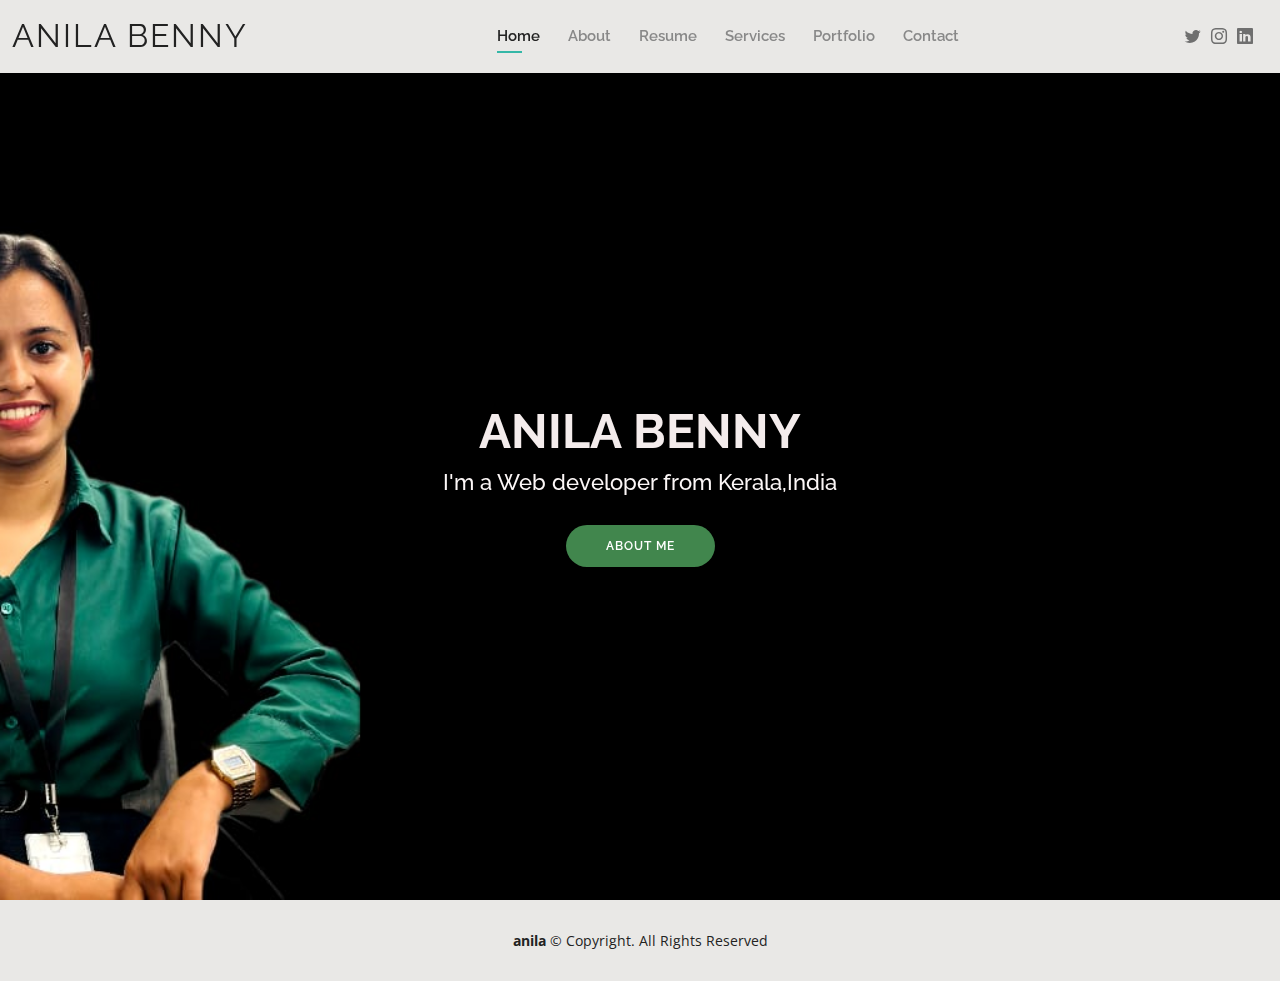
<file: index.html>
<!DOCTYPE html>
<html lang="en">

<head>
  <meta charset="utf-8">
  <meta content="width=device-width, initial-scale=1.0" name="viewport">

  <title>Anila Benny</title>
  <meta content="" name="description">
  <meta content="" name="keywords">

  <!-- Favicons -->
  <link href="assets/img/anila.jpg" rel="icon">
  <!-- Google Fonts -->
  <link href="https://fonts.googleapis.com/css?family=Open+Sans:300,300i,400,400i,600,600i,700,700i|Raleway:300,300i,400,400i,500,500i,600,600i,700,700i|Poppins:300,300i,400,400i,500,500i,600,600i,700,700i" rel="stylesheet">
<!--cdnjs-->
<link rel="stylesheet" href="https://cdnjs.cloudflare.com/ajax/libs/font-awesome/5.15.4/css/all.min.css" integrity="sha512-1ycn6IcaQQ40/MKBW2W4Rhis/DbILU74C1vSrLJxCq57o941Ym01SwNsOMqvEBFlcgUa6xLiPY/NS5R+E6ztJQ==" crossorigin="anonymous" referrerpolicy="no-referrer" />
  <!-- Vendor CSS Files -->
  <link href="assets/vendor/aos/aos.css" rel="stylesheet">
  <link href="assets/vendor/bootstrap/css/bootstrap.min.css" rel="stylesheet">
  <link href="assets/vendor/bootstrap-icons/bootstrap-icons.css" rel="stylesheet">
  <link href="assets/vendor/boxicons/css/boxicons.min.css" rel="stylesheet">
  <link href="assets/vendor/glightbox/css/glightbox.min.css" rel="stylesheet">
  <link href="assets/vendor/swiper/swiper-bundle.min.css" rel="stylesheet">

  <!--  Main CSS -->
  <link href="assets/css/style.css" rel="stylesheet">


</head>

<body>

  <!----- Header ------>
  <header id="header" class="fixed-top">
    <div class="container-fluid d-flex justify-content-between align-items-center">

      <h1 class="logo me-auto me-lg-0"><a href="index.html">Anila Benny</a></h1>
    

      <nav id="navbar" class="navbar order-last order-lg-0">
        <ul>
          <li><a class="active" href="index.html">Home</a></li>
          <li><a href="about.html">About</a></li>
          <li><a href="resume.html">Resume</a></li>
          <li><a href="services.html">Services</a></li>
          <li><a href="portfolio.html">Portfolio</a></li>
          <li><a href="contact.html">Contact</a></li>
        </ul>
        <i class="bi bi-list mobile-nav-toggle"></i>
      </nav><!-- .navbar -->

      <div class="header-social-links">
        <a href="https://trailblazer.me/id/abenny12" class="twitter"><i class="bi bi-twitter"></i></a>
        <a href="https://instagram.com/a._ni_la?igshid=OGQ5ZDc2ODk2ZA==" class="instagram"><i class="bi bi-instagram"></i></a>
        <a href="https://www.linkedin.com/in/anila-benny" class="linkedin"><i class="bi bi-linkedin"></i></a>
      </div>

    </div>

  </header>

  <!-- ======= Hero Section ======= -->
  <section id="hero" class="d-flex align-items-center">
    <div class="container d-flex flex-column align-items-center" data-aos="zoom-in" data-aos-delay="100">
      <h1>ANILA BENNY</h1>
      <h2>I'm a Web developer from Kerala,India</h2>
      <a href="about.html" class="btn-about">About Me</a>
    </div>
  </section><!-- End Hero -->

  <!-- ======= Footer ======= -->
  <footer id="footer">
    <div class="container">
      <div class="copyright">
        <strong><span>anila</span></strong> &copy; Copyright. All Rights Reserved
      </div>
    </div>
  </footer>
  <div id="preloader"></div>
  <a href="#" class="back-to-top d-flex align-items-center justify-content-center"><i class="bi bi-arrow-up-short"></i></a>

  <!-- JS Files -->
  <script src="assets/vendor/purecounter/purecounter_vanilla.js"></script>
  <script src="assets/vendor/aos/aos.js"></script>
  <script src="assets/vendor/bootstrap/js/bootstrap.bundle.min.js"></script>
  <script src="assets/vendor/glightbox/js/glightbox.min.js"></script>
  <script src="assets/vendor/isotope-layout/isotope.pkgd.min.js"></script>
  <script src="assets/vendor/swiper/swiper-bundle.min.js"></script>
  <script src="assets/vendor/waypoints/noframework.waypoints.js"></script>
  <script src="assets/vendor/php-email-form/validate.js"></script>

  <!--Main JS  -->
  <script src="assets/js/main.js"></script>

</body>

</html>
</file>
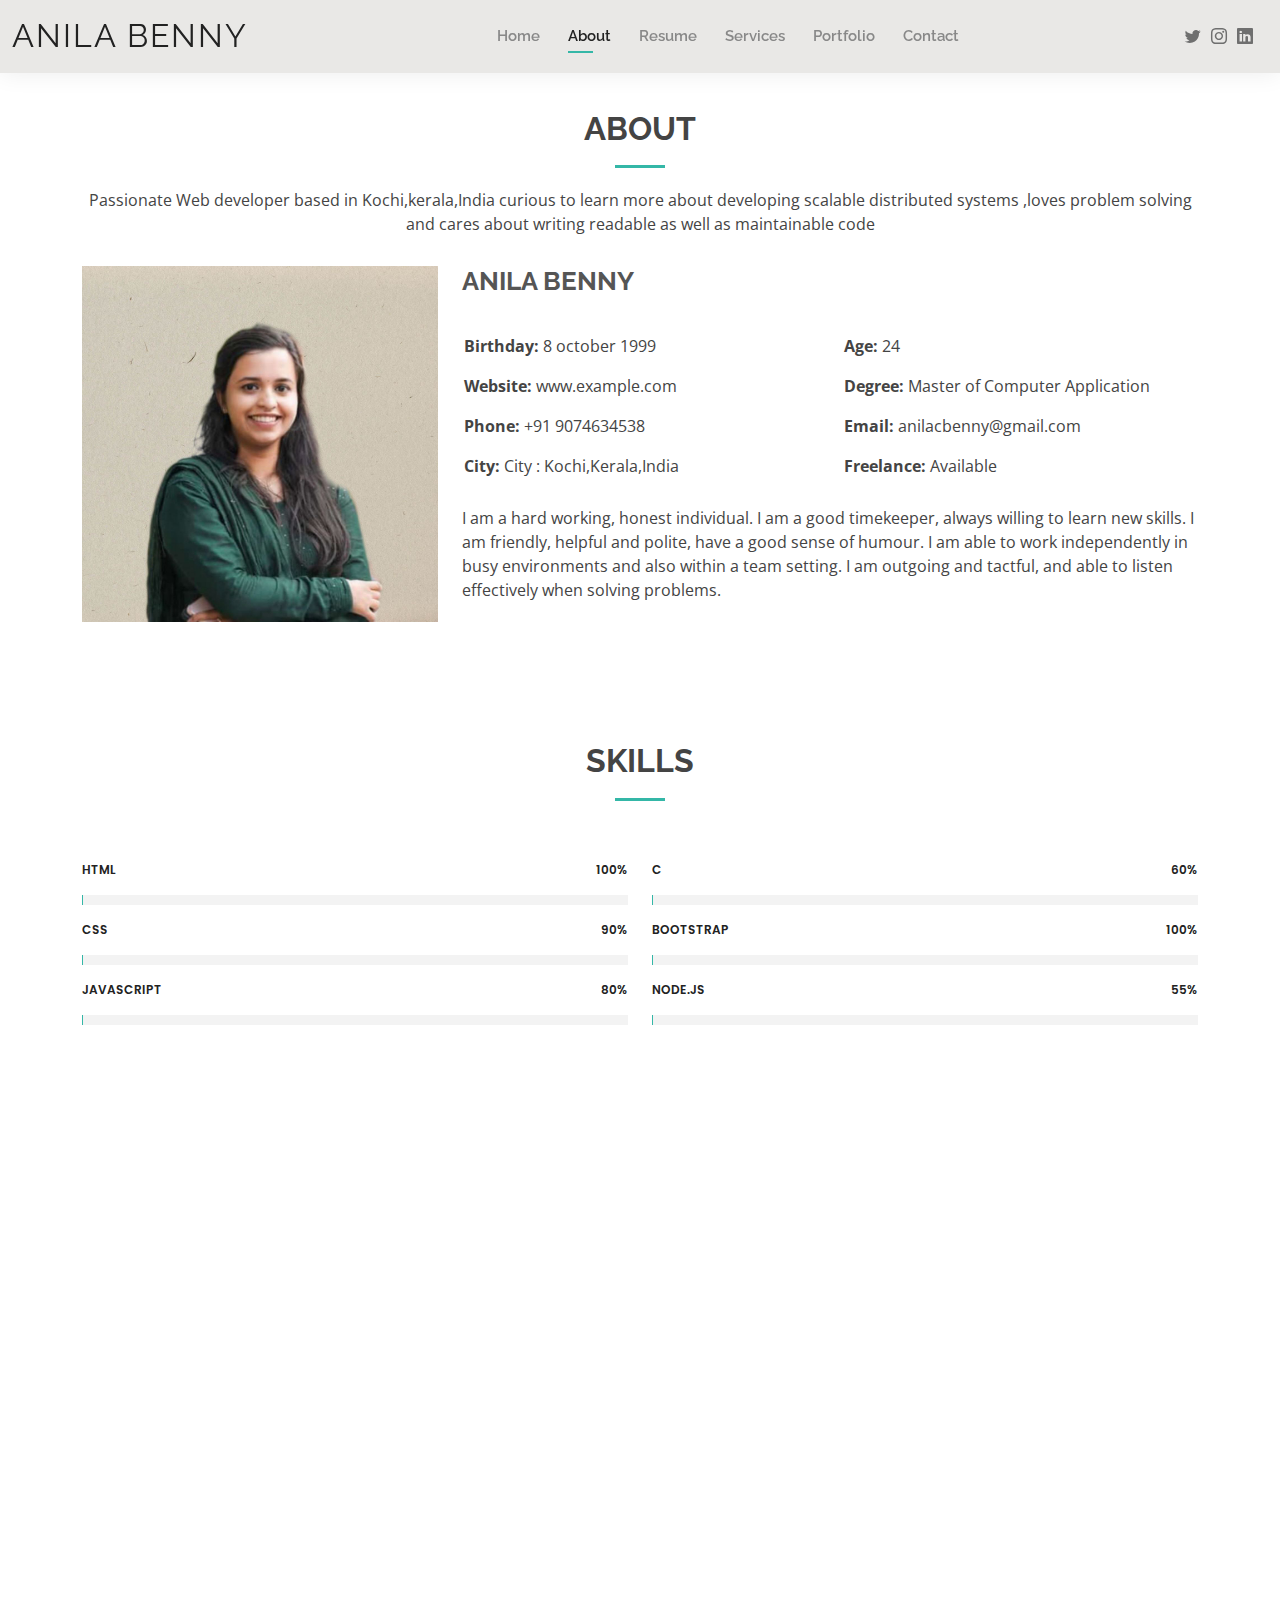
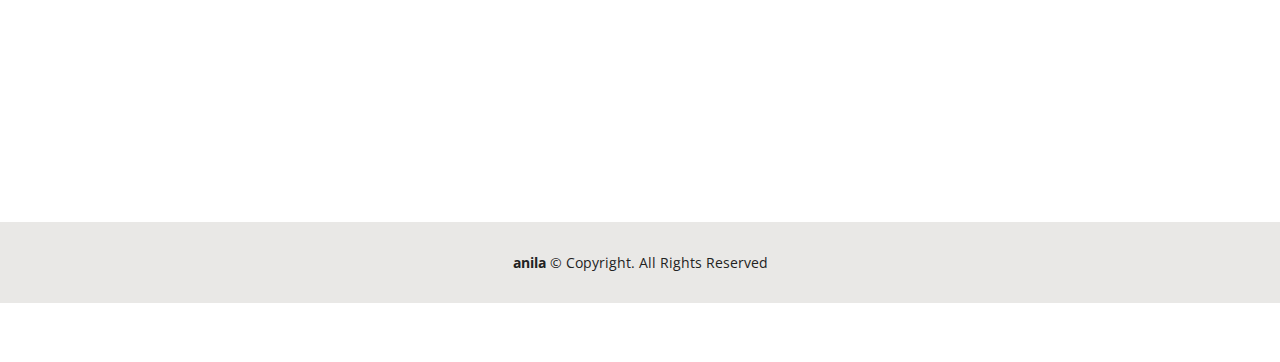
<file: about.html>
<!DOCTYPE html>
<html lang="en">

<head>
  <meta charset="utf-8">
  <meta content="width=device-width, initial-scale=1.0" name="viewport">

  <title>About</title>
  <meta content="" name="description">
  <meta content="" name="keywords">

  <!-- Favicons -->
  <link href="assets/img/anila.jpg" rel="icon">

  <!-- Google Fonts -->
  <link href="https://fonts.googleapis.com/css?family=Open+Sans:300,300i,400,400i,600,600i,700,700i|Raleway:300,300i,400,400i,500,500i,600,600i,700,700i|Poppins:300,300i,400,400i,500,500i,600,600i,700,700i" rel="stylesheet">

  <!-- Vendor CSS Files -->
  <link href="assets/vendor/aos/aos.css" rel="stylesheet">
  <link href="assets/vendor/bootstrap/css/bootstrap.min.css" rel="stylesheet">
  <link href="assets/vendor/bootstrap-icons/bootstrap-icons.css" rel="stylesheet">
  <link href="assets/vendor/boxicons/css/boxicons.min.css" rel="stylesheet">
  <link href="assets/vendor/glightbox/css/glightbox.min.css" rel="stylesheet">
  <link href="assets/vendor/swiper/swiper-bundle.min.css" rel="stylesheet">

  <!--  CSS  -->
  <link href="assets/css/style.css" rel="stylesheet">
</head>

<body>

  <!---Header --->
  <header id="header" class="fixed-top">
    <div class="container-fluid d-flex justify-content-between align-items-center">

      <h1 class="logo me-auto me-lg-0"><a href="index.html">ANILA BENNY</a></h1>
      

      <nav id="navbar" class="navbar order-last order-lg-0">
        <ul>
          <li><a href="index.html">Home</a></li>
          <li><a class="active" href="about.html">About</a></li>
          <li><a href="resume.html">Resume</a></li>
          <li><a href="services.html">Services</a></li>
          <li><a href="portfolio.html">Portfolio</a></li>
          <li><a href="contact.html">Contact</a></li>
        </ul>
        <i class="bi bi-list mobile-nav-toggle"></i>
      </nav><!-- .navbar -->

      <div class="header-social-links">
        <a href="https://trailblazer.me/id/abenny12" class="twitter"><i class="bi bi-twitter"></i></a>
        <a href="https://instagram.com/a._ni_la?igshid=OGQ5ZDc2ODk2ZA==" class="instagram"><i class="bi bi-instagram"></i></a>
        <a href="https://www.linkedin.com/in/anila-benny" class="linkedin"><i class="bi bi-linkedin"></i></a>
      </div>

    </div>

  </header><!-- End Header -->

  <main id="main">

    <!-- ======= About Section ======= -->
    <section id="about" class="about">
      <div class="container" data-aos="fade-up">

        <div class="section-title">
          <h2>About</h2>
          <p>Passionate Web developer based in Kochi,kerala,India curious to learn more about developing scalable distributed systems ,loves problem solving and cares about writing readable as well as maintainable code</p>
        </div>

        <div class="row">
          <div class="col-lg-4">
            <img src="assets/img/anila.jpg" class="img-fluid" alt="">
          </div>
          <div class="col-lg-8 pt-4 pt-lg-0 content">
            <h3>ANILA BENNY</h3>
            <br>
            <div class="row">
              <div class="col-lg-6">
                <ul>
                  <li><i class="bi bi-rounded-right"></i> <strong>Birthday:</strong> 8 october 1999</li>
                  <li><i class="bi bi-rounded-right"></i> <strong>Website:</strong> www.example.com</li>
                  <li><i class="bi bi-rounded-right"></i> <strong>Phone:</strong> +91 9074634538</li>
                  <li><i class="bi bi-rounded-right"></i> <strong>City:</strong> City : Kochi,Kerala,India</li>
                </ul>
              </div>
              <div class="col-lg-6">
                <ul>
                  <li><i class="bi bi-rounded-right"></i> <strong>Age:</strong> 24</li>
                  <li><i class="bi bi-rounded-right"></i> <strong>Degree:</strong> Master of Computer Application</li>
                  <li><i class="bi bi-rounded-right"></i> <strong>Email:</strong> anilacbenny@gmail.com</li>
                  <li><i class="bi bi-rounded-right"></i> <strong>Freelance:</strong> Available</li>
                </ul>
              </div>
            </div>
            <p>
              I am a hard working, honest individual. I am a good timekeeper, always willing to learn new skills. I am friendly, helpful and polite, have a good sense of humour. I am able to work independently in busy environments and also within a team setting. I am outgoing and tactful, and able to listen effectively when solving problems.
            </p>
          </div>
        </div>

      </div>
    </section>

    <!-- ======= Skills Section ======= -->
    <section id="skills" class="skills">
      <div class="container" data-aos="fade-up">

        <div class="section-title">
          <h2>Skills</h2>
         
        </div>

        <div class="row skills-content">

          <div class="col-lg-6">

            <div class="progress">
              <span class="skill">HTML <i class="val">100%</i></span>
              <div class="progress-bar-wrap">
                <div class="progress-bar" role="progressbar" aria-valuenow="100" aria-valuemin="0" aria-valuemax="100"></div>
              </div>
            </div>

            <div class="progress">
              <span class="skill">CSS <i class="val">90%</i></span>
              <div class="progress-bar-wrap">
                <div class="progress-bar" role="progressbar" aria-valuenow="90" aria-valuemin="0" aria-valuemax="100"></div>
              </div>
            </div>

            <div class="progress">
              <span class="skill">JavaScript <i class="val">80%</i></span>
              <div class="progress-bar-wrap">
                <div class="progress-bar" role="progressbar" aria-valuenow="80" ari
              a-valuemin="0" aria-valuemax="100"></div>
              </div>
            </div>

          </div>

          <div class="col-lg-6">

            <div class="progress">
              <span class="skill">C <i class="val">60%</i></span>
              <div class="progress-bar-wrap">
                <div class="progress-bar" role="progressbar" aria-valuenow="60" aria-valuemin="0" aria-valuemax="100"></div>
              </div>
            </div>

            <div class="progress">
              <span class="skill">bootstrap <i class="val">100%</i></span>
              <div class="progress-bar-wrap">
                <div class="progress-bar" role="progressbar" aria-valuenow="100" aria-valuemin="0" aria-valuemax="100"></div>
              </div>
            </div>

            <div class="progress">
              <span class="skill">Node.js <i class="val">55%</i></span>
              <div class="progress-bar-wrap">
                <div class="progress-bar" role="progressbar" aria-valuenow="55" aria-valuemin="0" aria-valuemax="100"></div>
              </div>
            </div>

          </div>

        </div>

      </div>
    </section>

    <!-- ======= Facts Section ======= -->
    <section id="facts" class="facts">
      <div class="container" data-aos="fade-up">

        <div class="section-title">
          <h2>Facts</h2>
          <p>Passionate Web developer based in Kochi,kerala,India curious to learn more about developing scalable distributed systems ,loves problem solving and cares about writing readable as well as maintainable code</p>
        </div>

        <div class="row counters">

          

          <div class="col-lg  text-center">
            <span data-purecounter-start="0" data-purecounter-end="5" data-purecounter-duration="1" class="purecounter"></span>
            <p>Projects</p>
          </div>

      
          </div>

        </div>

      </div>
    </section>

    <!-- ======= Testimonials Section ======= -->
    <section id="testimonials" class="testimonials">
      <div class="container" data-aos="fade-up">

        <div class="section-title">
          <h2>Quotes</h2>
          <p>That inspire me</p>
        </div>

        <div class="testimonials-slider swiper" data-aos="fade-up" data-aos-delay="100">
          <div class="swiper-wrapper">

            <div class="swiper-slide">
              <div class="testimonial-item">
                
                <p>
                  <i class="bx bxs-quote-alt-left quote-icon-left"></i>
                  She Believed She Could, So She Did
                  <i class="bx bxs-quote-alt-right quote-icon-right"></i>
                </p>
              </div>
            </div>

            <div class="swiper-slide">
              <div class="testimonial-item">
                <p>
                  <i class="bx bxs-quote-alt-left quote-icon-left"></i>
                  Do the best you can until you know better. Then when you know better, do better. — Maya Angelou
                  <i class="bx bxs-quote-alt-right quote-icon-right"></i>
                </p>
              </div>
            </div>

            <div class="swiper-slide">
              <div class="testimonial-item">
                
                <p>
                  <i class="bx bxs-quote-alt-left quote-icon-left"></i>
                  I am who I am today because of the choices I made yesterday. — Eleanor Roosevelt, First Lady of the U.S
                  <i class="bx bxs-quote-alt-right quote-icon-right"></i>
                </p>
              </div>
            </div>
          </div>
          <div class="swiper-pagination"></div>
        </div>

      </div>
    </section>

  </main><!-- End #main -->

  <!-- ======= Footer ======= -->
  <footer id="footer">
    <div class="container">
      <div class="copyright">
        <strong><span>anila</span></strong> &copy; Copyright. All Rights Reserved
      </div>
    </div>
  </footer>

  <div id="preloader"></div>
  <a href="#" class="back-to-top d-flex align-items-center justify-content-center"><i class="bi bi-arrow-up-short"></i></a>

  <!--  JS Files -->
  <script src="assets/vendor/purecounter/purecounter_vanilla.js"></script>
  <script src="assets/vendor/aos/aos.js"></script>
  <script src="assets/vendor/bootstrap/js/bootstrap.bundle.min.js"></script>
  <script src="assets/vendor/glightbox/js/glightbox.min.js"></script>
  <script src="assets/vendor/isotope-layout/isotope.pkgd.min.js"></script>
  <script src="assets/vendor/swiper/swiper-bundle.min.js"></script>
  <script src="assets/vendor/waypoints/noframework.waypoints.js"></script>
  <script src="assets/vendor/php-email-form/validate.js"></script>

  <!-- JS -->
  <script src="assets/js/main.js"></script>

</body>

</html>
</file>
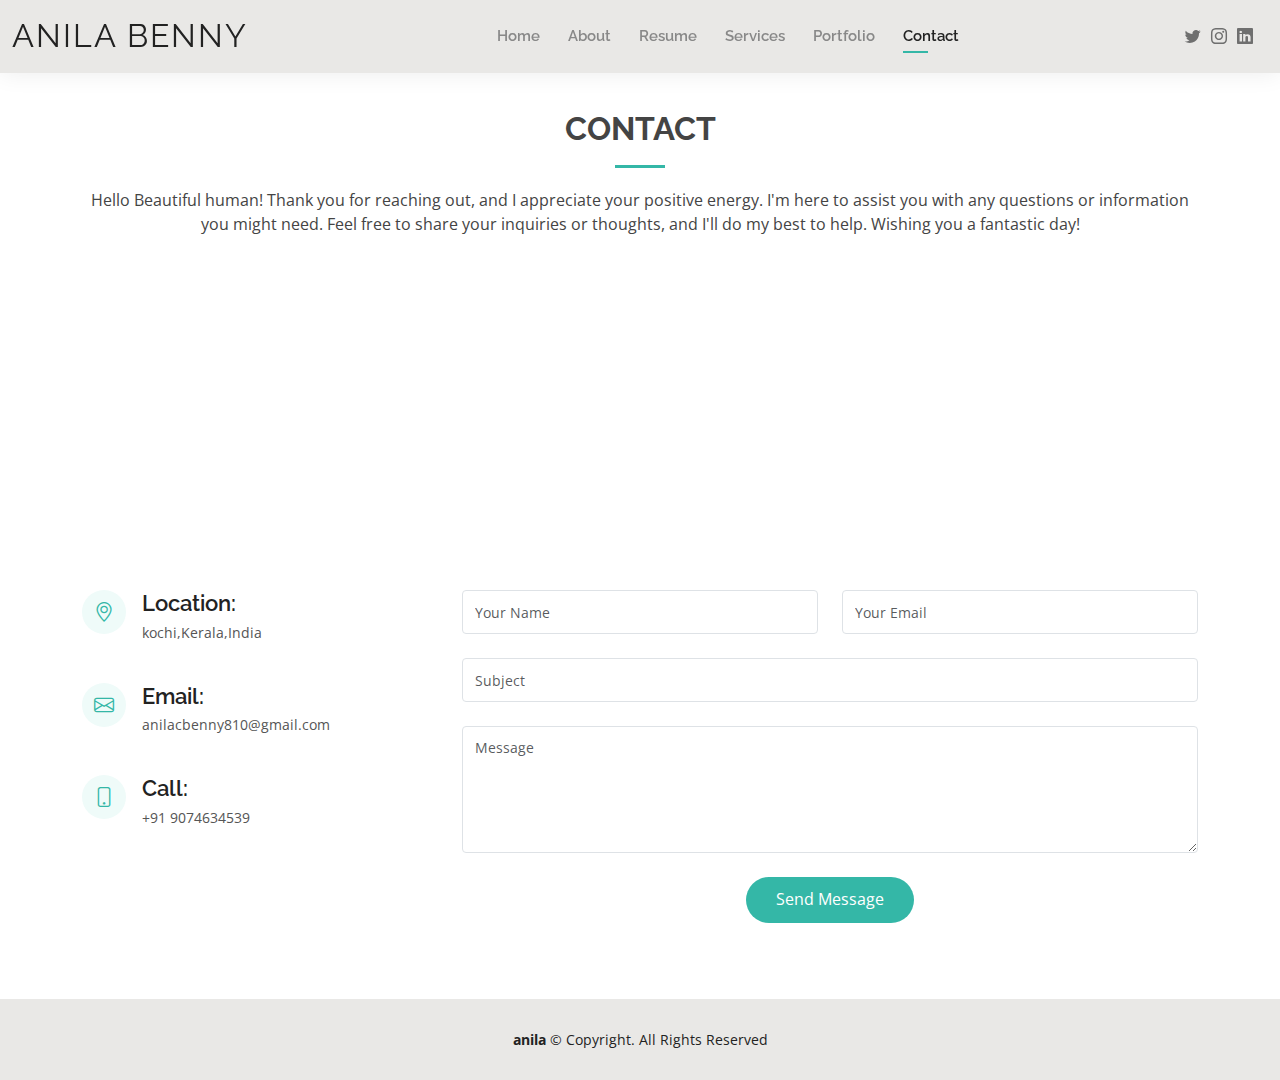
<file: contact.html>
<!DOCTYPE html>
<html lang="en">

<head>
  <meta charset="utf-8">
  <meta content="width=device-width, initial-scale=1.0" name="viewport">

  <title>ANILA BENNY</title>
  <meta content="" name="description">
  <meta content="" name="keywords">

  <!-- Favicons -->
  <link href="assets/img/anila.jpg" rel="icon">

  <!-- Google Fonts -->
  <link href="https://fonts.googleapis.com/css?family=Open+Sans:300,300i,400,400i,600,600i,700,700i|Raleway:300,300i,400,400i,500,500i,600,600i,700,700i|Poppins:300,300i,400,400i,500,500i,600,600i,700,700i" rel="stylesheet">

  <!-- Vendor CSS Files -->
  <link href="assets/vendor/aos/aos.css" rel="stylesheet">
  <link href="assets/vendor/bootstrap/css/bootstrap.min.css" rel="stylesheet">
  <link href="assets/vendor/bootstrap-icons/bootstrap-icons.css" rel="stylesheet">
  <link href="assets/vendor/boxicons/css/boxicons.min.css" rel="stylesheet">
  <link href="assets/vendor/glightbox/css/glightbox.min.css" rel="stylesheet">
  <link href="assets/vendor/swiper/swiper-bundle.min.css" rel="stylesheet">

  <!-- Template Main CSS File -->
  <link href="assets/css/style.css" rel="stylesheet">

 
</head>

<body>

  <!-- ======= Header ======= -->
  <header id="header" class="fixed-top">
    <div class="container-fluid d-flex justify-content-between align-items-center">

      <h1 class="logo me-auto me-lg-0"><a href="index.html">ANILA BENNY</a></h1>
   

      <nav id="navbar" class="navbar order-last order-lg-0">
        <ul>
          <li><a href="index.html">Home</a></li>
          <li><a href="about.html">About</a></li>
          <li><a href="resume.html">Resume</a></li>
          <li><a href="services.html">Services</a></li>
          <li><a href="portfolio.html">Portfolio</a></li>
          <li><a class="active" href="contact.html">Contact</a></li>
        </ul>
        <i class="bi bi-list mobile-nav-toggle"></i>
      </nav><!-- .navbar -->

      <div class="header-social-links">
        <a href="https://trailblazer.me/id/abenny12" class="twitter"><i class="bi bi-twitter"></i></a>
        <a href="https://instagram.com/a._ni_la?igshid=OGQ5ZDc2ODk2ZA==" class="instagram"><i class="bi bi-instagram"></i></a>
        <a href="https://www.linkedin.com/in/anila-benny" class="linkedin"><i class="bi bi-linkedin"></i></a>
      </div>

    </div>

  </header><!-- End Header -->

  <main id="main">

    <!-- ======= Contact Section ======= -->
    <section id="contact" class="contact">
      <div class="container" data-aos="fade-up">

        <div class="section-title">
          <h2>Contact</h2>
          <p>Hello Beautiful human! Thank you for reaching out, and I appreciate your positive energy. I'm here to assist you with any questions or information you might need. Feel free to share your inquiries or thoughts, and I'll do my best to help. Wishing you a fantastic day!
          </p>
        </div>

        <div>
          <iframe style="border:0; width: 100%; height: 270px;" src="https://www.google.com/maps/embed?pb=!1m18!1m12!1m3!1d3931.71555811742!2d76.35732907475624!3d9.790117776611536!2m3!1f0!2f0!3f0!3m2!1i1024!2i768!4f13.1!3m3!1m2!1s0x3b087a05c901cbd3%3A0xdbeae2d65a020159!2sAnilaleena%20Traders!5e0!3m2!1sen!2sin!4v1700750267234!5m2!1sen!2sin" frameborder="0" allowfullscreen></iframe>
   
        </div>

        <div class="row mt-5">

          <div class="col-lg-4">
            <div class="info">
              <div class="address">
                <i class="bi bi-geo-alt"></i>
                <h4>Location:</h4>
                <p>kochi,Kerala,India</p>
              </div>

              <div class="email">
                <i class="bi bi-envelope"></i>
                <h4>Email:</h4>
                <p>anilacbenny810@gmail.com</p>
              </div>

              <div class="phone">
                <i class="bi bi-phone"></i>
                <h4>Call:</h4>
                <p>+91 9074634539</p>
              </div>

            </div>

          </div>

          <div class="col-lg-8 mt-5 mt-lg-0">

            <form  name="submit-to-google-sheet" method="post" role="form" class="php-email-form">
              <div class="row">
                <div class="col-md-6 form-group">
                  <input type="text" name="name" class="form-control" id="name" placeholder="Your Name" required>
                </div>
                <div class="col-md-6 form-group mt-3 mt-md-0">
                  <input type="email" class="form-control" name="email" id="email" placeholder="Your Email" required>
                </div>
              </div>
              <div class="form-group mt-3">
                <input type="text" class="form-control" name="subject" id="subject" placeholder="Subject" required>
              </div>
              <div class="form-group mt-3">
                <textarea class="form-control" name="message" rows="5" placeholder="Message" required></textarea>
              </div>
              <div class="my-3">
               
              <div class="text-center"><button type="submit">Send Message</button></div>
              <span id="sent"></span>
          </div>
            </form>
            
          </div>

        </div>

      </div>
    </section><!-- End Contact Section -->

  </main><!-- End #main -->

  <!-- ======= Footer ======= -->
  <footer id="footer">
    <div class="container">
      <div class="copyright">
        <strong><span>anila</span></strong> &copy; Copyright. All Rights Reserved
      </div>
    </div>
  </footer>
  


  <div id="preloader"></div>
  <a href="#" class="back-to-top d-flex align-items-center justify-content-center"><i class="bi bi-arrow-up-short"></i></a>

  <!-- Vendor JS Files -->
  <script src="assets/vendor/purecounter/purecounter_vanilla.js"></script>
  <script src="assets/vendor/aos/aos.js"></script>
  <script src="assets/vendor/bootstrap/js/bootstrap.bundle.min.js"></script>
  <script src="assets/vendor/glightbox/js/glightbox.min.js"></script>
  <script src="assets/vendor/isotope-layout/isotope.pkgd.min.js"></script>
  <script src="assets/vendor/swiper/swiper-bundle.min.js"></script>
  <script src="assets/vendor/waypoints/noframework.waypoints.js"></script>
  <script src="assets/vendor/php-email-form/validate.js"></script>

  <!-- Template Main JS File -->
  <script src="assets/js/main.js"></script>
  <script>

  const scriptURL = 'https://script.google.com/macros/s/AKfycbxj37jysPp8T41M3dJCbQnAi-VXR9R5vRgdXYzIS3UlegWFOimAfxjlV0t6QABEZhyBJA/exec'
  const form = document.forms['submit-to-google-sheet']
const sent = document.getElementById('sent');

form.addEventListener('submit', e => {
  e.preventDefault();

  fetch(scriptURL, { method: 'POST', body: new FormData(form) })
    .then(response => {
      sent.innerHTML = "Message Sent successfully"
      setTimeout(function () {
        sent.innerHTML = ""
      }, 5000)
      form.reset()
    })
    .catch(error => console.error('Error!', error.message))
})


  </script>

</body>

</html>
</file>
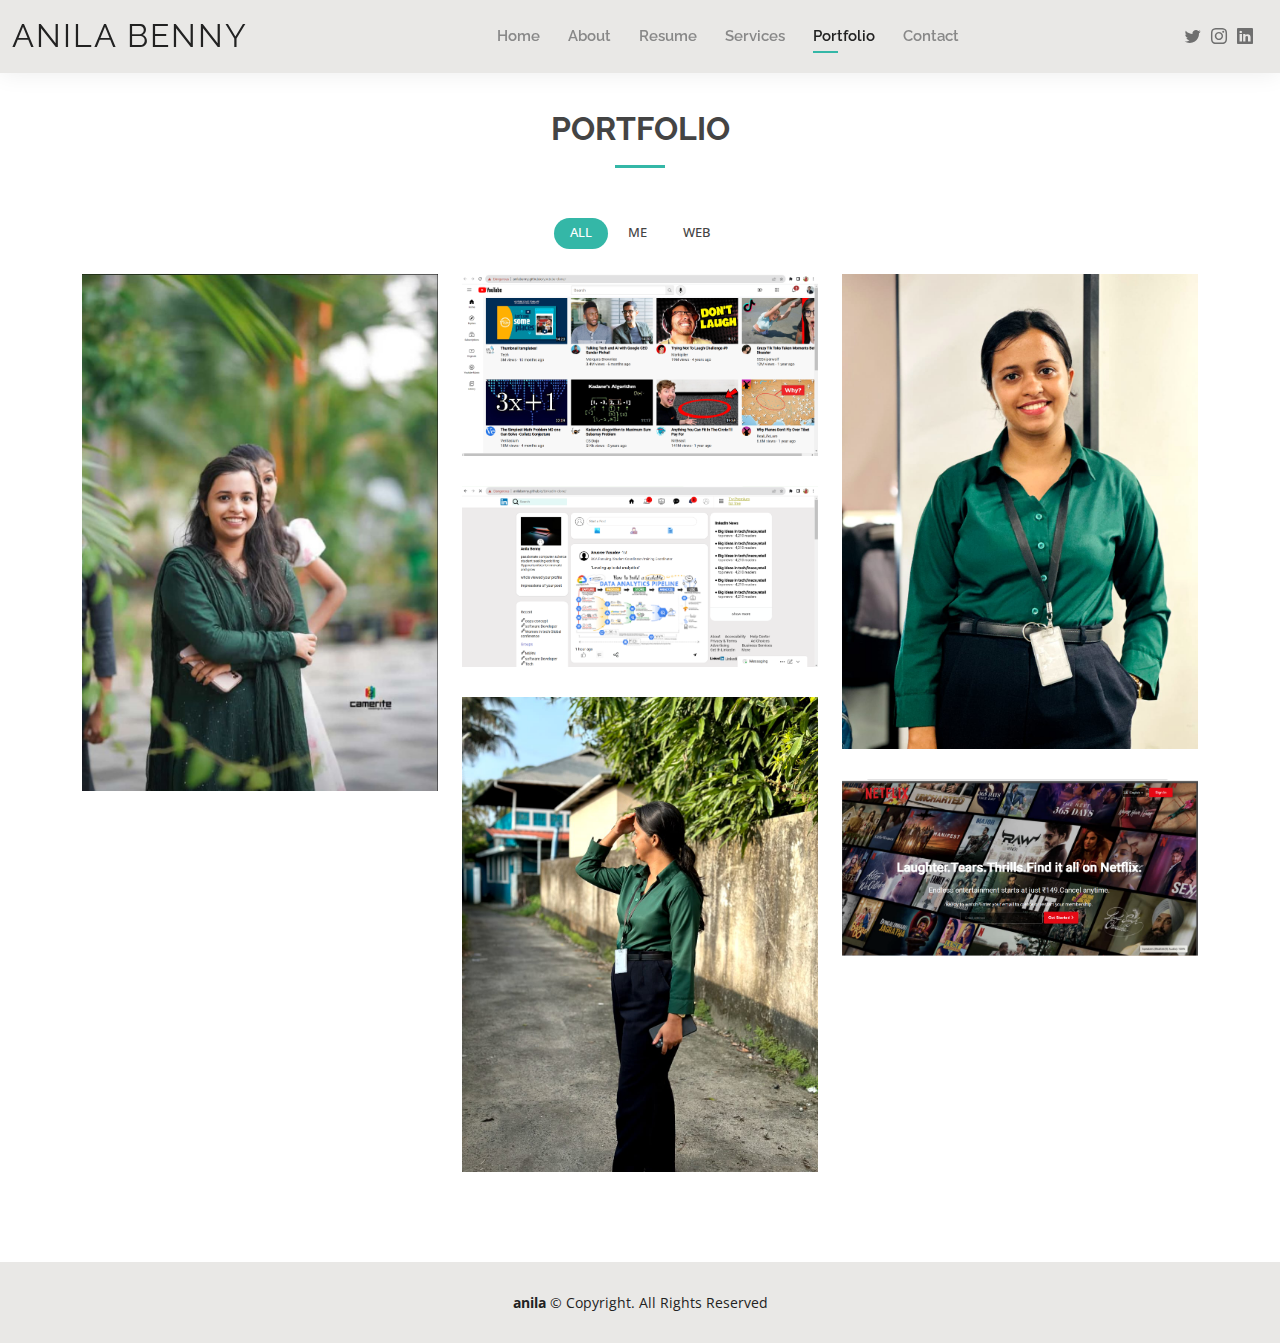
<file: portfolio.html>
<!DOCTYPE html>
<html lang="en">

<head>
  <meta charset="utf-8">
  <meta content="width=device-width, initial-scale=1.0" name="viewport">

  <title>ANILA BENNY</title>
  <meta content="" name="description">
  <meta content="" name="keywords">

  <!-- Favicons -->
  <link href="assets/img/favicon.png" rel="icon">
  <link href="assets/img/apple-touch-icon.png" rel="apple-touch-icon">

  <!-- Google Fonts -->
  <link href="https://fonts.googleapis.com/css?family=Open+Sans:300,300i,400,400i,600,600i,700,700i|Raleway:300,300i,400,400i,500,500i,600,600i,700,700i|Poppins:300,300i,400,400i,500,500i,600,600i,700,700i" rel="stylesheet">

  <!-- CSS-->
  <link href="assets/vendor/aos/aos.css" rel="stylesheet">
  <link href="assets/vendor/bootstrap/css/bootstrap.min.css" rel="stylesheet">
  <link href="assets/vendor/bootstrap-icons/bootstrap-icons.css" rel="stylesheet">
  <link href="assets/vendor/boxicons/css/boxicons.min.css" rel="stylesheet">
  <link href="assets/vendor/glightbox/css/glightbox.min.css" rel="stylesheet">
  <link href="assets/vendor/swiper/swiper-bundle.min.css" rel="stylesheet">

  <!-- CSS -->
  <link href="assets/css/style.css" rel="stylesheet">


</head>

<body>

  <!-- ======= Header ======= -->
  <header id="header" class="fixed-top">
    <div class="container-fluid d-flex justify-content-between align-items-center">

      <h1 class="logo me-auto me-lg-0"><a href="index.html">ANILA BENNY</a></h1>
  
      <nav id="navbar" class="navbar order-last order-lg-0">
        <ul>
          <li><a href="index.html">Home</a></li>
          <li><a href="about.html">About</a></li>
          <li><a href="resume.html">Resume</a></li>
          <li><a href="services.html">Services</a></li>
          <li><a class="active" href="portfolio.html">Portfolio</a></li>
          <li><a href="contact.html">Contact</a></li>
        </ul>
        <i class="bi bi-list mobile-nav-toggle"></i>
      </nav><!-- .navbar -->

      <div class="header-social-links">
        <a href="https://trailblazer.me/id/abenny12" class="twitter"><i class="bi bi-twitter"></i></a>
        <a href="https://instagram.com/a._ni_la?igshid=OGQ5ZDc2ODk2ZA==" class="instagram"><i class="bi bi-instagram"></i></a>
        <a href="https://www.linkedin.com/in/anila-benny" class="linkedin"><i class="bi bi-linkedin"></i></a>

    </div>

  </header>

  <main id="main">

    <!-- ======= Portfolio Section ======= -->
    <section id="portfolio" class="portfolio">
      <div class="container" data-aos="fade-up">

        <div class="section-title">
          <h2>Portfolio</h2>
          <p></p>
        </div>

        <div class="row" data-aos="fade-up" data-aos-delay="100">
          <div class="col-lg-12 d-flex justify-content-center">
            <ul id="portfolio-flters">
              <li data-filter="*" class="filter-active">All</li>
              <li data-filter=".filter-app">ME</li>
              <li data-filter=".filter-web">Web</li>
            </ul>
          </div>
        </div>

        <div class="row portfolio-container" data-aos="fade-up" data-aos-delay="200">

          <div class="col-lg-4 col-md-6 portfolio-item filter-app">
            <div class="portfolio-wrap">
              <img src="assets/img/me1.jpeg" class="img-fluid" alt="">
              <div class="portfolio-info">
                <h4>ME 1</h4>
                <p>ME</p>
                <div class="portfolio-links">
                  <a href="assets/img/me1.jpeg" data-gallery="portfolioGallery" class="portfolio-lightbox" title="App 1"><i class="bx bx-plus"></i></a>
                  <a href="portfolio-details.html" class="portfolio-details-lightbox" data-glightbox="type: external" title="Portfolio Details"><i class="bx bx-link"></i></a>
                </div>
              </div>
            </div>
          </div>

          <div class="col-lg-4 col-md-6 portfolio-item filter-web">
            <div class="portfolio-wrap">
              <img src="assets/img/1.png" class="img-fluid" alt="">
              <div class="portfolio-info">
                <h4>Web 1</h4>
                <p>Web</p>
                <div class="portfolio-links">
                  <a href="assets/img/1.png" data-gallery="portfolioGallery" class="portfolio-lightbox" title="Web 1"><i class="bx bx-plus"></i></a>
                  <a href=" https://anilabenny.github.io/youtube-clone" class="portfolio-details-lightbox" data-glightbox="type: external" title="Portfolio Details"><i class="bx bx-link"></i></a>
                </div>
              </div>
            </div>
          </div>

          <div class="col-lg-4 col-md-6 portfolio-item filter-app">
            <div class="portfolio-wrap">
              <img src="assets/img/me2.jpeg" class="img-fluid" alt="">
              <div class="portfolio-info">
                <h4>ME 2</h4>
                <p>ME</p>
                <div class="portfolio-links">
                  <a href="assets/img/me2.jpeg" data-gallery="portfolioGallery" class="portfolio-lightbox" title="App 2"><i class="bx bx-plus"></i></a>
                  <a href="portfolio-details.html" class="portfolio-details-lightbox" data-glightbox="type: external" title="Portfolio Details"><i class="bx bx-link"></i></a>
                </div>
              </div>
            </div>
          </div>


          <div class="col-lg-4 col-md-6 portfolio-item filter-web">
            <div class="portfolio-wrap">
              <img src="assets/img/2.png" class="img-fluid" alt="">
              <div class="portfolio-info">
                <h4>Web 2</h4>
                <p>Web</p>
                <div class="portfolio-links">
                  <a href="assets/img/2.png" data-gallery="portfolioGallery" class="portfolio-lightbox" title="Web 2"><i class="bx bx-plus"></i></a>
                  <a href="https://anilabenny.github.io/LinkedIn-clone/" class="portfolio-details-lightbox" data-glightbox="type: external" title="Portfolio Details"><i class="bx bx-link"></i></a>
                </div>
              </div>
            </div>
          </div>

          <div class="col-lg-4 col-md-6 portfolio-item filter-app">
            <div class="portfolio-wrap">
              <img src="assets/img/me3.jpeg" class="img-fluid" alt="">
              <div class="portfolio-info">
                <h4>ME 3</h4>
                <p>ME</p>
                <div class="portfolio-links">
                  <a href="assets/img/me3.jpeg" data-gallery="portfolioGallery" class="portfolio-lightbox" title="App 3"><i class="bx bx-plus"></i></a>
                  <a href="portfolio-details.html" class="portfolio-details-lightbox" data-glightbox="type: external" title="Portfolio Details"><i class="bx bx-link"></i></a>
                </div>
              </div>
            </div>
          </div>

        

          <div class="col-lg-4 col-md-6 portfolio-item filter-web">
            <div class="portfolio-wrap">
              <img src="assets/img/3.png" class="img-fluid" alt="">
              <div class="portfolio-info">
                <h4>Web 3</h4>
                <p>Web</p>
                <div class="portfolio-links">
                  <a href="assets/img/3.png" data-gallery="portfolioGallery" class="portfolio-lightbox" title="Web 3"><i class="bx bx-plus"></i></a>
                  <a href="https://anilabenny.github.io/Netflix-clone/" class="portfolio-details-lightbox" data-glightbox="type: external" title="Portfolio Details"><i class="bx bx-link"></i></a>
                </div>
              </div>
            </div>
          </div>
          
          
         
          
          
          

        </div>

      </div>
    </section>

  </main><!-- End #main -->

  <!-- ======= Footer ======= -->
  <footer id="footer">
    <div class="container">
      <div class="copyright">
        <strong><span>anila</span></strong> &copy; Copyright. All Rights Reserved
      </div>
    </div>
  </footer>

  <div id="preloader"></div>
  <a href="#" class="back-to-top d-flex align-items-center justify-content-center"><i class="bi bi-arrow-up-short"></i></a>

  <!-- Vendor JS Files -->
  <script src="assets/vendor/purecounter/purecounter_vanilla.js"></script>
  <script src="assets/vendor/aos/aos.js"></script>
  <script src="assets/vendor/bootstrap/js/bootstrap.bundle.min.js"></script>
  <script src="assets/vendor/glightbox/js/glightbox.min.js"></script>
  <script src="assets/vendor/isotope-layout/isotope.pkgd.min.js"></script>
  <script src="assets/vendor/swiper/swiper-bundle.min.js"></script>
  <script src="assets/vendor/waypoints/noframework.waypoints.js"></script>
  <script src="assets/vendor/php-email-form/validate.js"></script>

  <!-- Template Main JS File -->
  <script src="assets/js/main.js"></script>

</body>

</html>
</file>
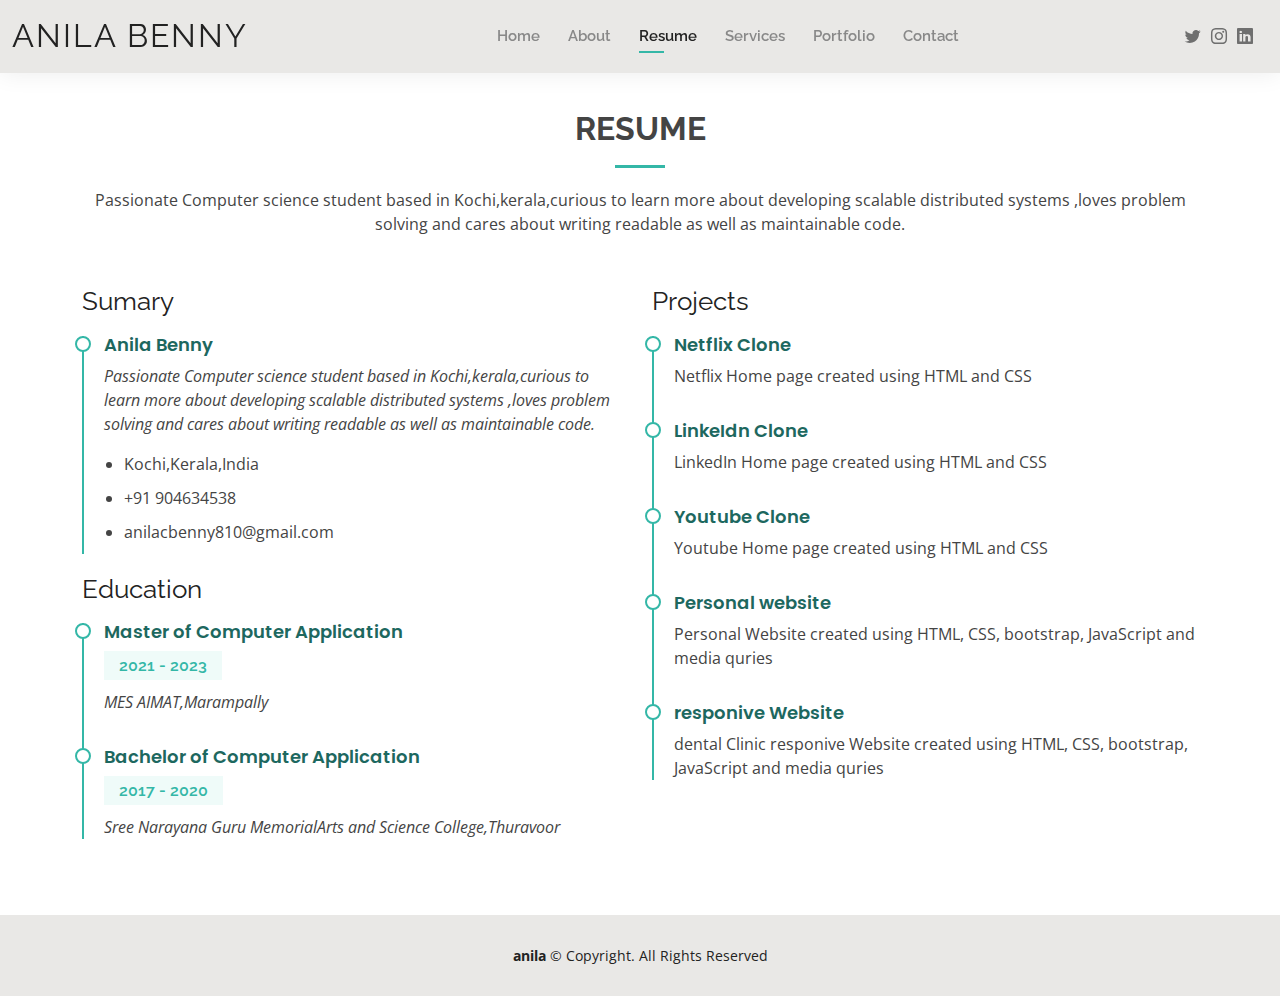
<file: resume.html>
<!DOCTYPE html>
<html lang="en">

<head>
  <meta charset="utf-8">
  <meta content="width=device-width, initial-scale=1.0" name="viewport">

  <title>Anila Benny</title>
  <meta content="" name="description">
  <meta content="" name="keywords">

  <!-- Favicons -->
  <link href="assets/img/anila.jpg" rel="icon">

  <!-- Google Fonts -->
  <link href="https://fonts.googleapis.com/css?family=Open+Sans:300,300i,400,400i,600,600i,700,700i|Raleway:300,300i,400,400i,500,500i,600,600i,700,700i|Poppins:300,300i,400,400i,500,500i,600,600i,700,700i" rel="stylesheet">

  <!-- Vendor CSS  -->
  <link href="assets/vendor/aos/aos.css" rel="stylesheet">
  <link href="assets/vendor/bootstrap/css/bootstrap.min.css" rel="stylesheet">
  <link href="assets/vendor/bootstrap-icons/bootstrap-icons.css" rel="stylesheet">
  <link href="assets/vendor/boxicons/css/boxicons.min.css" rel="stylesheet">
  <link href="assets/vendor/glightbox/css/glightbox.min.css" rel="stylesheet">
  <link href="assets/vendor/swiper/swiper-bundle.min.css" rel="stylesheet">

  <!-- CSS  -->
  <link href="assets/css/style.css" rel="stylesheet">


</head>

<body>

  <!-- ======= Header ======= -->
  <header id="header" class="fixed-top">
    <div class="container-fluid d-flex justify-content-between align-items-center">

      <h1 class="logo me-auto me-lg-0"><a href="index.html">Anila Benny</a></h1>
    

      <nav id="navbar" class="navbar order-last order-lg-0">
        <ul>
          <li><a href="index.html">Home</a></li>
          <li><a href="about.html">About</a></li>
          <li><a class="active" href="resume.html">Resume</a></li>
          <li><a href="services.html">Services</a></li>
          <li><a href="portfolio.html">Portfolio</a></li>
          <li><a href="contact.html">Contact</a></li>
        </ul>
        <i class="bi bi-list mobile-nav-toggle"></i>
      </nav><!-- .navbar -->

      <div class="header-social-links">
        <a href="https://trailblazer.me/id/abenny12" class="twitter"><i class="bi bi-twitter"></i></a>
        <a href="https://instagram.com/a._ni_la?igshid=OGQ5ZDc2ODk2ZA==" class="instagram"><i class="bi bi-instagram"></i></a>
        <a href="https://www.linkedin.com/in/anila-benny" class="linkedin"><i class="bi bi-linkedin"></i></a>
      </div>

    </div>

  </header><!-- End Header -->

  <main id="main">

    <!-- ======= Resume Section ======= -->
    <section id="resume" class="resume">
      <div class="container" data-aos="fade-up">

        <div class="section-title">
          <h2>Resume</h2>
          <p>Passionate Computer science student based in Kochi,kerala,curious to learn more about developing scalable distributed systems ,loves problem solving and cares about writing readable as well as maintainable code. </p>
        </div>

        <div class="row">
          <div class="col-lg-6">
            <h3 class="resume-title">Sumary</h3>
            <div class="resume-item pb-0">
              <h4>Anila Benny</h4>
              <p><em>Passionate Computer science student based in Kochi,kerala,curious to learn more about developing scalable distributed systems ,loves problem solving and cares about writing readable as well as maintainable code. </em></p>
              <p>
              <ul>
                <li>Kochi,Kerala,India</li>
                <li>+91 904634538</li>
                <li>anilacbenny810@gmail.com</li>
              </ul>
              </p>
            </div>

            <h3 class="resume-title">Education</h3>
            <div class="resume-item">
              <h4>Master of Computer Application </h4>
              <h5>2021 - 2023</h5>
              <p><em>MES AIMAT,Marampally</em></p>
            </div>
            <div class="resume-item">
              <h4>Bachelor of Computer Application</h4>
              <h5>2017 - 2020</h5>
              <p><em>Sree Narayana Guru MemorialArts and Science College,Thuravoor </em></p>
            </div>
          
          </div>
          <div class="col-lg-6">
            <h3 class="resume-title">Projects</h3>
            <div class="resume-item">
              <h4>Netflix Clone</h4>
              <p>Netflix Home page created using HTML and CSS
              </p>
            </div>
            <div class="resume-item">
              <h4>LinkeIdn Clone</h4>
              <p>LinkedIn Home page created using HTML and CSS
              </p>
            </div>
          
            <div class="resume-item">
              <h4>Youtube Clone</h4>
              <p>Youtube Home page created using HTML and CSS
              </p>
            </div>
            <div class="resume-item">
              <h4>Personal website</h4>
              <p>Personal Website created using HTML, CSS, bootstrap, JavaScript and media quries
              </p>
            </div>
            <div class="resume-item">
              <h4>responive Website</h4>
              <p>dental Clinic responive Website created using HTML, CSS, bootstrap, JavaScript and media quries
              </p>
            </div>
            </div>
          </div>
        </div>

      </div>
    </section>

  </main>

  <!-- ======= Footer ======= -->
  <footer id="footer">
    <div class="container">
      <div class="copyright">
        <strong><span>anila</span></strong> &copy; Copyright. All Rights Reserved
      </div>
    </div>
  </footer>

  <div id="preloader"></div>
  <a href="#" class="back-to-top d-flex align-items-center justify-content-center"><i class="bi bi-arrow-up-short"></i></a>

  <!-- Vendor JS Files -->
  <script src="assets/vendor/purecounter/purecounter_vanilla.js"></script>
  <script src="assets/vendor/aos/aos.js"></script>
  <script src="assets/vendor/bootstrap/js/bootstrap.bundle.min.js"></script>
  <script src="assets/vendor/glightbox/js/glightbox.min.js"></script>
  <script src="assets/vendor/isotope-layout/isotope.pkgd.min.js"></script>
  <script src="assets/vendor/swiper/swiper-bundle.min.js"></script>
  <script src="assets/vendor/waypoints/noframework.waypoints.js"></script>
  <script src="assets/vendor/php-email-form/validate.js"></script>

  <!-- Template Main JS File -->
  <script src="assets/js/main.js"></script>

</body>

</html>
</file>
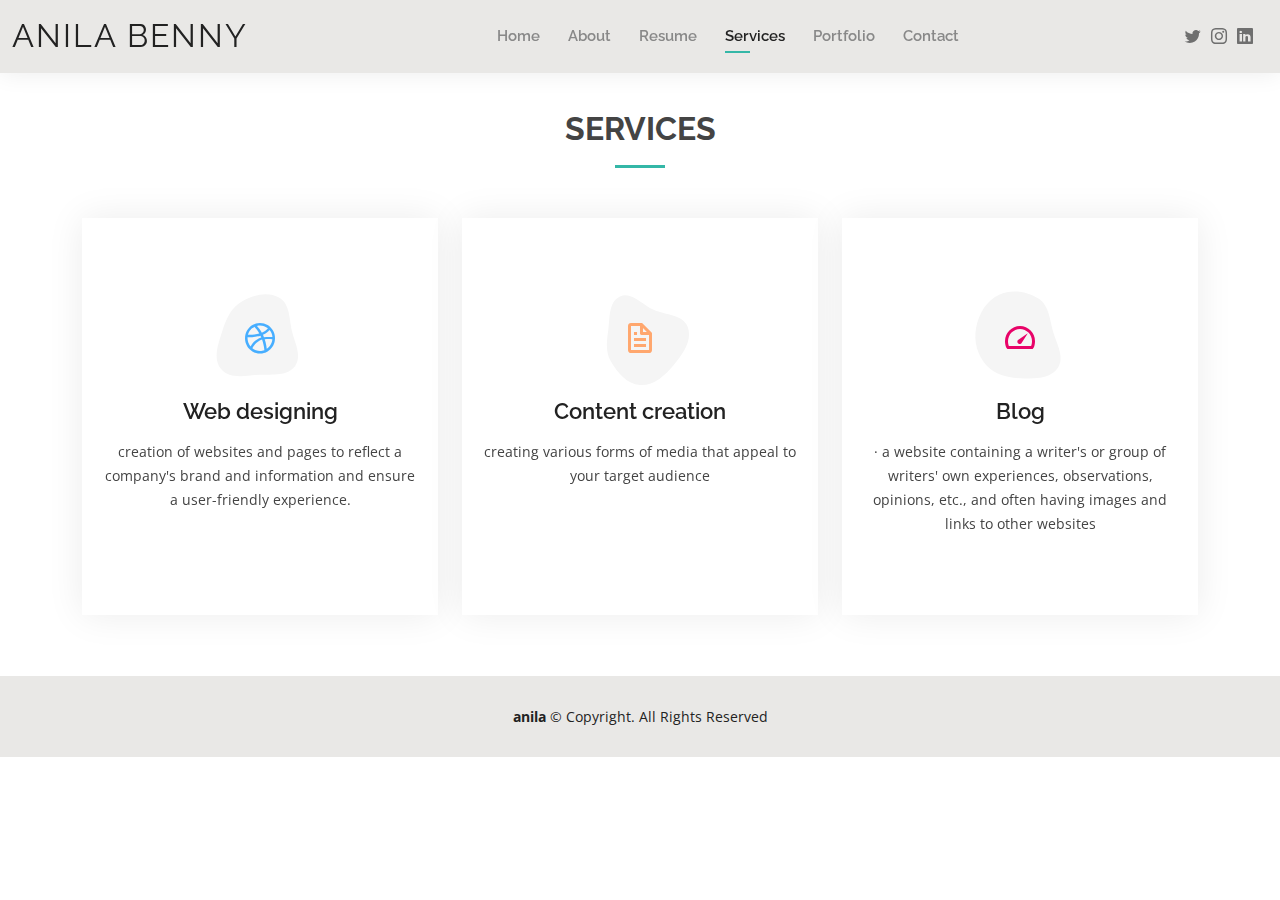
<file: services.html>
<!DOCTYPE html>
<html lang="en">

<head>
  <meta charset="utf-8">
  <meta content="width=device-width, initial-scale=1.0" name="viewport">

  <title>Anila Benny</title>
  <meta content="" name="description">
  <meta content="" name="keywords">

  <!-- Favicons -->
  <link href="assets/img/favicon.png" rel="icon">
  <link href="assets/img/apple-touch-icon.png" rel="apple-touch-icon">

  <!-- Google Fonts -->
  <link href="https://fonts.googleapis.com/css?family=Open+Sans:300,300i,400,400i,600,600i,700,700i|Raleway:300,300i,400,400i,500,500i,600,600i,700,700i|Poppins:300,300i,400,400i,500,500i,600,600i,700,700i" rel="stylesheet">

  <!--  CSS -->
  <link href="assets/vendor/aos/aos.css" rel="stylesheet">
  <link href="assets/vendor/bootstrap/css/bootstrap.min.css" rel="stylesheet">
  <link href="assets/vendor/bootstrap-icons/bootstrap-icons.css" rel="stylesheet">
  <link href="assets/vendor/boxicons/css/boxicons.min.css" rel="stylesheet">
  <link href="assets/vendor/glightbox/css/glightbox.min.css" rel="stylesheet">
  <link href="assets/vendor/swiper/swiper-bundle.min.css" rel="stylesheet">

  <!-- CSS  -->
  <link href="assets/css/style.css" rel="stylesheet">

  
</head>

<body>

  <!-- ======= Header ======= -->
  <header id="header" class="fixed-top">
    <div class="container-fluid d-flex justify-content-between align-items-center">

      <h1 class="logo me-auto me-lg-0"><a href="index.html">ANILA BENNY</a></h1>
     

      <nav id="navbar" class="navbar order-last order-lg-0">
        <ul>
          <li><a href="index.html">Home</a></li>
          <li><a href="about.html">About</a></li>
          <li><a href="resume.html">Resume</a></li>
          <li><a class="active" href="services.html">Services</a></li>
          <li><a href="portfolio.html">Portfolio</a></li>
          <li><a href="contact.html">Contact</a></li>
        </ul>
        <i class="bi bi-list mobile-nav-toggle"></i>
      </nav><!-- .navbar -->

      <div class="header-social-links">
        <a href="https://trailblazer.me/id/abenny12" class="twitter"><i class="bi bi-twitter"></i></a>
        <a href="https://instagram.com/a._ni_la?igshid=OGQ5ZDc2ODk2ZA==" class="instagram"><i class="bi bi-instagram"></i></a>
        <a href="https://www.linkedin.com/in/anila-benny" class="linkedin"><i class="bi bi-linkedin"></i></a>
      </div>

    </div>

  </header>

  <main id="main">

    <!-- ======= Services Section ======= -->
    <section id="services" class="services">
      <div class="container" data-aos="fade-up">

        <div class="section-title">
          <h2>Services</h2>
        </div>

        <div class="row">
          <div class="col-lg-4 col-md-6 d-flex align-items-stretch" data-aos="zoom-in" data-aos-delay="100">
            <div class="icon-box iconbox-blue">
              <div class="icon">
                <svg width="100" height="100" viewBox="0 0 600 600" xmlns="http://www.w3.org/2000/svg">
                  <path stroke="none" stroke-width="0" fill="#f5f5f5" d="M300,521.0016835830174C376.1290562159157,517.8887921683347,466.0731472004068,529.7835943286574,510.70327084640275,468.03025145048787C554.3714126377745,407.6079735673963,508.03601936045806,328.9844924480964,491.2728898941984,256.3432110539036C474.5976632858925,184.082847569629,479.9380746630129,96.60480741107993,416.23090153303,58.64404602377083C348.86323505073057,18.502131276798302,261.93793281208167,40.57373210992963,193.5410806939664,78.93577620505333C130.42746243093433,114.334589627462,98.30271207620316,179.96522072025542,76.75703585869454,249.04625023123273C51.97151888228291,328.5150500222984,13.704378332031375,421.85034740162234,66.52175969318436,486.19268352777647C119.04800174914682,550.1803526380478,217.28368757567262,524.383925680826,300,521.0016835830174"></path>
                </svg>
                <i class="bx bxl-dribbble"></i>
              </div>
              <h4><a href="">Web designing</a></h4>
              <p> creation of websites and pages to reflect a company's brand and information and ensure a user-friendly experience.</p>
            </div>
          </div>

          <div class="col-lg-4 col-md-6 d-flex align-items-stretch mt-4 mt-md-0" data-aos="zoom-in" data-aos-delay="200">
            <div class="icon-box iconbox-orange ">
              <div class="icon">
                <svg width="100" height="100" viewBox="0 0 600 600" xmlns="http://www.w3.org/2000/svg">
                  <path stroke="none" stroke-width="0" fill="#f5f5f5" d="M300,582.0697525312426C382.5290701553225,586.8405444964366,449.9789794690241,525.3245884688669,502.5850820975895,461.55621195738473C556.606425686781,396.0723002908107,615.8543463187945,314.28637112970534,586.6730223649479,234.56875336149918C558.9533121215079,158.8439757836574,454.9685369536778,164.00468322053177,381.49747125262974,130.76875717737553C312.15926192815925,99.40240125094834,248.97055460311594,18.661163978235184,179.8680185752513,50.54337015887873C110.5421016452524,82.52863877960104,119.82277516462835,180.83849132639028,109.12597500060166,256.43424936330496C100.08760227029461,320.3096726198365,92.17705696193138,384.0621239912766,124.79988738764834,439.7174275375508C164.83382741302287,508.01625554203684,220.96474134820875,577.5009287672846,300,582.0697525312426"></path>
                </svg>
                <i class="bx bx-file"></i>
              </div>
              <h4><a href="">Content creation</a></h4>
              <p>creating various forms of media that appeal to your target audience</p>
            </div>
          </div>

          <div class="col-lg-4 col-md-6 d-flex align-items-stretch mt-4 mt-lg-0" data-aos="zoom-in" data-aos-delay="300">
            <div class="icon-box iconbox-pink">
              <div class="icon">
                <svg width="100" height="100" viewBox="0 0 600 600" xmlns="http://www.w3.org/2000/svg">
                  <path stroke="none" stroke-width="0" fill="#f5f5f5" d="M300,541.5067337569781C382.14930387511276,545.0595476570109,479.8736841581634,548.3450877840088,526.4010558755058,480.5488172755941C571.5218469581645,414.80211281144784,517.5187510058486,332.0715597781072,496.52539010469104,255.14436215662573C477.37192572678356,184.95920475031193,473.57363656557914,105.61284051026155,413.0603344069578,65.22779650032875C343.27470386102294,18.654635553484475,251.2091493199835,5.337323636656869,175.0934190732945,40.62881213300186C97.87086631185822,76.43348514350839,51.98124368387456,156.15599469081315,36.44837278890362,239.84606092416172C21.716077023791087,319.22268207091537,43.775223500013084,401.1760424656574,96.891909868211,461.97329694683043C147.22146801428983,519.5804099606455,223.5754009179313,538.201503339737,300,541.5067337569781"></path>
                </svg>
                <i class="bx bx-tachometer"></i>
              </div>
              <h4><a href="">Blog</a></h4>
              <p>· a website containing a writer's or group of writers' own experiences, observations, opinions, etc., and often having images and links to other websites</p>
            </div>
          </div>

         

        </div>

      </div>
    </section>

  </main>

  <!-- ======= Footer ======= -->
  <footer id="footer">
    <div class="container">
      <div class="copyright">
        <strong><span>anila</span></strong> &copy; Copyright. All Rights Reserved
      </div>
    </div>
  </footer>

  <div id="preloader"></div>
  <a href="#" class="back-to-top d-flex align-items-center justify-content-center"><i class="bi bi-arrow-up-short"></i></a>

  <!-- JS -->
  <script src="assets/vendor/purecounter/purecounter_vanilla.js"></script>
  <script src="assets/vendor/aos/aos.js"></script>
  <script src="assets/vendor/bootstrap/js/bootstrap.bundle.min.js"></script>
  <script src="assets/vendor/glightbox/js/glightbox.min.js"></script>
  <script src="assets/vendor/isotope-layout/isotope.pkgd.min.js"></script>
  <script src="assets/vendor/swiper/swiper-bundle.min.js"></script>
  <script src="assets/vendor/waypoints/noframework.waypoints.js"></script>
  <script src="assets/vendor/php-email-form/validate.js"></script>

  <!--JS -->
  <script src="assets/js/main.js"></script>

</body>

</html>
</file>
<file: assets/css/style.css>
body {
  font-family: "Open Sans", sans-serif;
  color: #444444;
}

a {
  color: #34b7a7;
  text-decoration: none;
}

a:hover {
  color: #51cdbe;
  text-decoration: none;
}

h1,
h2,
h3,
h4,
h5,
h6 {
  font-family: "Raleway", sans-serif;
}

#main {
  margin-top: 50px;
}

@media (max-width: 992px) {
  #main {
    margin-top: 30px;
  }
}

/*--------------------------------------------------------------
# Preloader
--------------------------------------------------------------*/
#preloader {
  position: fixed;
  top: 0;
  left: 0;
  right: 0;
  bottom: 0;
  z-index: 9999;
  overflow: hidden;
  background: #fff;
}

#preloader:before {
  content: "";
  position: fixed;
  top: calc(50% - 30px);
  left: calc(50% - 30px);
  border: 6px solid #34b7a7;
  border-top-color: #dcf5f2;
  border-radius: 50%;
  width: 60px;
  height: 60px;
  animation: animate-preloader 1s linear infinite;
}

@keyframes animate-preloader {
  0% {
    transform: rotate(0deg);
  }

  100% {
    transform: rotate(360deg);
  }
}

/*--------------------------------------------------------------
# Back to top button
--------------------------------------------------------------*/
.back-to-top {
  position: fixed;
  visibility: hidden;
  opacity: 0;
  right: 15px;
  bottom: 15px;
  z-index: 996;
  background: #34b7a7;
  width: 40px;
  height: 40px;
  border-radius: 50px;
  transition: all 0.4s;
}

.back-to-top i {
  font-size: 24px;
  color: #fff;
  line-height: 0;
}

.back-to-top:hover {
  background: #49cbbb;
  color: #fff;
}

.back-to-top.active {
  visibility: visible;
  opacity: 1;
}

/*--------------------------------------------------------------
# Header
--------------------------------------------------------------*/
#header {
  background: #e9e8e6;
  box-shadow: 0px 0px 25px 0 rgba(0, 0, 0, 0.08);
  z-index: 997;
  padding: 15px 0;
}

#header .logo {
  font-size: 32px;
  margin: 0;
  padding: 0;
  line-height: 1;
  font-weight: 400;
  letter-spacing: 2px;
  text-transform: uppercase;
}

#header .logo a {
  color: #222222;
}

#header .logo img {
  max-height: 40px;
}

@media (max-width: 992px) {
  #header .logo {
    font-size: 28px;
  }
}

/*--------------------------------------------------------------
# Header Social Links
--------------------------------------------------------------*/
.header-social-links {
  padding-right: 15px;
}

.header-social-links a {
  color: #6f6f6f;
  padding-left: 6px;
  display: inline-block;
  line-height: 0px;
  transition: 0.3s;
  font-size: 16px;
}

.header-social-links a:hover {
  color: #34b7a7;
}

/*--------------------------------------------------------------
# Navigation Menu
--------------------------------------------------------------*/
/**
* Desktop Navigation 
*/
.navbar {
  padding: 0;
}

.navbar ul {
  margin: 0;
  padding: 0;
  display: flex;
  list-style: none;
  align-items: center;
}

.navbar li {
  position: relative;
  padding: 10px 0 10px 28px;
}

.navbar a,
.navbar a:focus {
  display: flex;
  align-items: center;
  justify-content: space-between;
  font-family: "Raleway", sans-serif;
  font-size: 15px;
  font-weight: 600;
  color: #888888;
  white-space: nowrap;
  transition: 0.3s;
  position: relative;
}

.navbar a i,
.navbar a:focus i {
  font-size: 12px;
  line-height: 0;
  margin-left: 5px;
}

.navbar>ul>li>a:before {
  content: "";
  position: absolute;
  width: 0;
  height: 2px;
  bottom: -5px;
  left: 0;
  background-color: #34b7a7;
  visibility: hidden;
  width: 0px;
  transition: all 0.3s ease-in-out 0s;
}

.navbar a:hover:before,
.navbar li:hover>a:before,
.navbar .active:before {
  visibility: visible;
  width: 25px;
}

.navbar a:hover,
.navbar .active,
.navbar .active:focus,
.navbar li:hover>a {
  color: #222222;
}

.navbar .dropdown ul {
  display: block;
  position: absolute;
  left: 14px;
  top: calc(100% + 30px);
  margin: 0;
  padding: 10px 0;
  z-index: 99;
  opacity: 0;
  visibility: hidden;
  background: #fff;
  box-shadow: 0px 0px 30px rgba(127, 137, 161, 0.25);
  transition: 0.3s;
  border-radius: 4px;
}

.navbar .dropdown ul li {
  min-width: 200px;
  padding: 0;
}

.navbar .dropdown ul a {
  padding: 10px 20px;
  font-size: 15px;
  text-transform: none;
  font-weight: 600;
}

.navbar .dropdown ul a i {
  font-size: 12px;
}

.navbar .dropdown ul a:hover,
.navbar .dropdown ul .active:hover,
.navbar .dropdown ul li:hover>a {
  color: #34b7a7;
}

.navbar .dropdown:hover>ul {
  opacity: 1;
  top: 100%;
  visibility: visible;
}

.navbar .dropdown .dropdown ul {
  top: 0;
  left: calc(100% - 30px);
  visibility: hidden;
}

.navbar .dropdown .dropdown:hover>ul {
  opacity: 1;
  top: 0;
  left: 100%;
  visibility: visible;
}

@media (max-width: 1366px) {
  .navbar .dropdown .dropdown ul {
    left: -90%;
  }

  .navbar .dropdown .dropdown:hover>ul {
    left: -100%;
  }
}

/**
* Mobile Navigation 
*/
.mobile-nav-toggle {
  color: #222222;
  font-size: 28px;
  cursor: pointer;
  display: none;
  line-height: 0;
  transition: 0.5s;
}

.mobile-nav-toggle.bi-x {
  color: #fff;
}

@media (max-width: 991px) {
  .mobile-nav-toggle {
    display: block;
  }

  .navbar ul {
    display: none;
  }
}

.navbar-mobile {
  position: fixed;
  overflow: hidden;
  top: 0;
  right: 0;
  left: 0;
  bottom: 0;
  background: rgba(9, 9, 9, 0.9);
  transition: 0.3s;
  z-index: 999;
}

.navbar-mobile .mobile-nav-toggle {
  position: absolute;
  top: 15px;
  right: 15px;
}

.navbar-mobile ul {
  display: block;
  position: absolute;
  top: 55px;
  right: 15px;
  bottom: 15px;
  left: 15px;
  padding: 10px 0;
  border-radius: 10px;
  background-color: #fff;
  overflow-y: auto;
  transition: 0.3s;
}

.navbar-mobile a,
.navbar-mobile a:focus {
  font-size: 15px;
  padding-right: 15px;
  color: #222222;
}

.navbar-mobile a:hover,
.navbar-mobile .active,
.navbar-mobile li:hover>a {
  color: #34b7a7;
}

.navbar-mobile .getstarted,
.navbar-mobile .getstarted:focus {
  margin: 15px;
}

.navbar-mobile .dropdown ul {
  position: static;
  display: none;
  margin: 10px 20px;
  padding: 10px 0;
  z-index: 99;
  opacity: 1;
  visibility: visible;
  background: #fff;
  box-shadow: 0px 0px 30px rgba(127, 137, 161, 0.25);
}

.navbar-mobile .dropdown ul li {
  min-width: 200px;
}

.navbar-mobile .dropdown ul a {
  padding: 10px 20px;
}

.navbar-mobile .dropdown ul a i {
  font-size: 12px;
}

.navbar-mobile .dropdown ul a:hover,
.navbar-mobile .dropdown ul .active:hover,
.navbar-mobile .dropdown ul li:hover>a {
  color: #34b7a7;
}

.navbar-mobile .dropdown>.dropdown-active {
  display: block;
}

/*--------------------------------------------------------------
# Hero Section
--------------------------------------------------------------*/
#hero {
  width: 100%;
  height: 100vh;
  background: url("../img/anila1.jpeg") top right;
  background-size: cover;
}

#hero .container {
  padding-top: 70px;
  position: relative;
}

@media (max-width: 992px) {
  #hero .container {
    padding-top: 58px;
  }
}

#hero h1 {
  margin: 0;
  font-size: 48px;
  font-weight: 700;
  line-height: 56px;
  color: #f4ecec;
}

#hero h2 {
  color: #fcf7f7;
  margin: 10px 0 0 0;
  font-size: 22px;
}

#hero .btn-about {
  font-family: "Raleway", sans-serif;
  text-transform: uppercase;
  font-weight: 600;
  font-size: 12px;
  letter-spacing: 1px;
  display: inline-block;
  padding: 12px 40px;
  border-radius: 50px;
  transition: 0.5s;
  margin-top: 30px;
  color: #fff;
  background: #41864d;
}

#hero .btn-about:hover {
  background: #3dc8b7;
}

@media (min-width: 1024px) {
  #hero {
    background-attachment: fixed;
  }
}

@media (max-width: 992px) {
  #hero:before {
    content: "";
    background: rgba(255, 255, 255, 0.8);
    position: absolute;
    bottom: 0;
    top: 0;
    left: 0;
    right: 0;
  }

  #hero h1 {
    font-size: 28px;
    line-height: 36px;
  }

  #hero h2 {
    font-size: 18px;
    line-height: 24px;
  }
}

/*--------------------------------------------------------------
# Sections General
--------------------------------------------------------------*/
section {
  padding: 60px 0;
}

.section-bg {
  background-color: #e7f8f6;
}

.section-title {
  text-align: center;
  padding-bottom: 30px;
}

.section-title h2 {
  font-size: 32px;
  font-weight: bold;
  text-transform: uppercase;
  margin-bottom: 20px;
  padding-bottom: 20px;
  position: relative;
}

.section-title h2::after {
  content: "";
  position: absolute;
  display: block;
  width: 50px;
  height: 3px;
  background: #34b7a7;
  bottom: 0;
  left: calc(50% - 25px);
}

.section-title p {
  margin-bottom: 0;
}

/*--------------------------------------------------------------
# Cta
--------------------------------------------------------------*/
.cta {
  background: linear-gradient(rgba(0, 0, 0, 0.6), rgba(0, 0, 0, 0.6)), url("../img/bg-1.jpg") fixed center center;
  background-size: cover;
  padding: 80px 0;
}

.cta h3 {
  color: #fff;
  font-size: 28px;
  font-weight: 700;
}

.cta p {
  color: #fff;
}

.cta .cta-btn {
  font-family: "Raleway", sans-serif;
  text-transform: uppercase;
  font-weight: 500;
  font-size: 16px;
  letter-spacing: 1px;
  display: inline-block;
  padding: 8px 20px;
  border-radius: 2px;
  transition: 0.5s;
  margin: 10px;
  border: 2px solid #fff;
  color: #fff;
}

.cta .cta-btn:hover {
  background: #34b7a7;
  border: 2px solid #34b7a7;
}

@media (max-width: 1024px) {
  .cta {
    background-attachment: scroll;
  }
}

@media (min-width: 769px) {
  .cta .cta-btn-container {
    display: flex;
    align-items: center;
    justify-content: flex-end;
  }
}

/*--------------------------------------------------------------
# About
--------------------------------------------------------------*/
.about .content h3 {
  font-weight: 700;
  font-size: 26px;
  color: #555555;
}

.about .content ul {
  list-style: none;
  padding: 0;
}

.about .content ul li {
  padding-bottom: 10px;
}

.about .content ul i {
  font-size: 20px;
  padding-right: 2px;
  color: #34b7a7;
}

.about .content p:last-child {
  margin-bottom: 0;
}

/*--------------------------------------------------------------
# Skills
--------------------------------------------------------------*/
.skills .progress {
  height: 60px;
  display: block;
  background: none;
  border-radius: 0;
}

.skills .progress .skill {
  padding: 10px 0;
  margin: 0 0 6px 0;
  text-transform: uppercase;
  display: block;
  font-weight: 600;
  font-family: "Poppins", sans-serif;
  color: #222222;
}

.skills .progress .skill .val {
  float: right;
  font-style: normal;
}

.skills .progress-bar-wrap {
  background: #f3f3f3;
}

.skills .progress-bar {
  width: 1px;
  height: 10px;
  transition: 0.9s;
  background-color: #34b7a7;
}

/*--------------------------------------------------------------
# Facts
--------------------------------------------------------------*/
.facts .counters span {
  font-size: 48px;
  display: block;
  color: #34b7a7;
}

.facts .counters p {
  padding: 0;
  margin: 0 0 20px 0;
  font-family: "Raleway", sans-serif;
  font-size: 14px;
}

/*--------------------------------------------------------------
# Testimonials
--------------------------------------------------------------*/
.testimonials .section-header {
  margin-bottom: 40px;
}

.testimonials .testimonials-carousel,
.testimonials .testimonials-slider {
  overflow: hidden;
}

.testimonials .testimonial-item {
  text-align: center;
}

.testimonials .testimonial-item .testimonial-img {
  width: 120px;
  border-radius: 50%;
  border: 4px solid #fff;
  margin: 0 auto;
}

.testimonials .testimonial-item h3 {
  font-size: 20px;
  font-weight: bold;
  margin: 10px 0 5px 0;
  color: #111;
}

.testimonials .testimonial-item h4 {
  font-size: 14px;
  color: #999;
  margin: 0 0 15px 0;
}

.testimonials .testimonial-item .quote-icon-left,
.testimonials .testimonial-item .quote-icon-right {
  color: #c8efea;
  font-size: 26px;
}

.testimonials .testimonial-item .quote-icon-left {
  display: inline-block;
  left: -5px;
  position: relative;
}

.testimonials .testimonial-item .quote-icon-right {
  display: inline-block;
  right: -5px;
  position: relative;
  top: 10px;
}

.testimonials .testimonial-item p {
  font-style: italic;
  margin: 0 auto 15px auto;
}

@media (min-width: 992px) {
  .testimonials .testimonial-item p {
    width: 80%;
  }
}

.testimonials .swiper-pagination {
  margin-top: 20px;
  position: relative;
}

.testimonials .swiper-pagination .swiper-pagination-bullet {
  width: 12px;
  height: 12px;
  background-color: #fff;
  opacity: 1;
  border: 1px solid #34b7a7;
}

.testimonials .swiper-pagination .swiper-pagination-bullet-active {
  background-color: #34b7a7;
}

/*--------------------------------------------------------------
# Resume
--------------------------------------------------------------*/
.resume .resume-title {
  font-size: 26px;
  font-weight: 400;
  margin-top: 20px;
  margin-bottom: 20px;
  color: #222222;
}

.resume .resume-item {
  padding: 0 0 20px 20px;
  margin-top: -2px;
  border-left: 2px solid #34b7a7;
  position: relative;
}

.resume .resume-item h4 {
  line-height: 18px;
  font-size: 18px;
  font-weight: 600;
  font-family: "Poppins", sans-serif;
  color: #1d685f;
  margin-bottom: 10px;
}

.resume .resume-item h5 {
  font-size: 16px;
  background: #effbf9;
  padding: 5px 15px;
  display: inline-block;
  font-weight: 600;
  margin-bottom: 10px;
  color: #34b7a7;
}

.resume .resume-item ul {
  padding-left: 20px;
}

.resume .resume-item ul li {
  padding-bottom: 10px;
}

.resume .resume-item:last-child {
  padding-bottom: 0;
}

.resume .resume-item::before {
  content: "";
  position: absolute;
  width: 16px;
  height: 16px;
  border-radius: 50px;
  left: -9px;
  top: 0;
  background: #fff;
  border: 2px solid #34b7a7;
}

/*--------------------------------------------------------------
# Services
--------------------------------------------------------------*/
.services .icon-box {
  text-align: center;
  padding: 70px 20px 80px 20px;
  transition: all ease-in-out 0.3s;
  background: #fff;
  box-shadow: 0px 0 35px 0 rgba(0, 0, 0, 0.08);
}

.services .icon-box .icon {
  margin: 0 auto;
  width: 100px;
  height: 100px;
  display: flex;
  align-items: center;
  justify-content: center;
  transition: ease-in-out 0.3s;
  position: relative;
}

.services .icon-box .icon i {
  font-size: 36px;
  transition: 0.5s;
  position: relative;
}

.services .icon-box .icon svg {
  position: absolute;
  top: 0;
  left: 0;
}

.services .icon-box .icon svg path {
  transition: 0.5s;
  fill: #f5f5f5;
}

.services .icon-box h4 {
  font-weight: 600;
  margin: 10px 0 15px 0;
  font-size: 22px;
}

.services .icon-box h4 a {
  color: #222222;
  transition: ease-in-out 0.3s;
}

.services .icon-box p {
  line-height: 24px;
  font-size: 14px;
  margin-bottom: 0;
}

.services .iconbox-blue i {
  color: #47aeff;
}

.services .iconbox-blue:hover .icon i {
  color: #fff;
}

.services .iconbox-blue:hover .icon path {
  fill: #47aeff;
}

.services .iconbox-orange i {
  color: #ffa76e;
}

.services .iconbox-orange:hover .icon i {
  color: #fff;
}

.services .iconbox-orange:hover .icon path {
  fill: #ffa76e;
}

.services .iconbox-pink i {
  color: #e80368;
}

.services .iconbox-pink:hover .icon i {
  color: #fff;
}

.services .iconbox-pink:hover .icon path {
  fill: #e80368;
}

.services .iconbox-yellow i {
  color: #ffbb2c;
}

.services .iconbox-yellow:hover .icon i {
  color: #fff;
}

.services .iconbox-yellow:hover .icon path {
  fill: #ffbb2c;
}

.services .iconbox-red i {
  color: #ff5828;
}

.services .iconbox-red:hover .icon i {
  color: #fff;
}

.services .iconbox-red:hover .icon path {
  fill: #ff5828;
}

.services .iconbox-teal i {
  color: #11dbcf;
}

.services .iconbox-teal:hover .icon i {
  color: #fff;
}

.services .iconbox-teal:hover .icon path {
  fill: #11dbcf;
}

/*--------------------------------------------------------------
# Portfolio
--------------------------------------------------------------*/
.portfolio .portfolio-item {
  margin-bottom: 30px;
}

.portfolio #portfolio-flters {
  padding: 0;
  margin: 0 auto 20px auto;
  list-style: none;
  text-align: center;
}

.portfolio #portfolio-flters li {
  cursor: pointer;
  display: inline-block;
  padding: 8px 16px 10px 16px;
  font-size: 13px;
  font-weight: 500;
  line-height: 1;
  text-transform: uppercase;
  color: #444444;
  margin-bottom: 5px;
  transition: all 0.3s ease-in-out;
  border-radius: 50px;
}

.portfolio #portfolio-flters li:hover,
.portfolio #portfolio-flters li.filter-active {
  color: #fff;
  background: #34b7a7;
}

.portfolio #portfolio-flters li:last-child {
  margin-right: 0;
}

.portfolio .portfolio-wrap {
  transition: 0.3s;
  position: relative;
  overflow: hidden;
  z-index: 1;
  background: rgba(34, 34, 34, 0.6);
}

.portfolio .portfolio-wrap::before {
  content: "";
  background: rgba(34, 34, 34, 0.6);
  position: absolute;
  left: 0;
  right: 0;
  top: 0;
  bottom: 0;
  transition: all ease-in-out 0.3s;
  z-index: 2;
  opacity: 0;
}

.portfolio .portfolio-wrap img {
  transition: all ease-in-out 0.3s;
}

.portfolio .portfolio-wrap .portfolio-info {
  opacity: 0;
  position: absolute;
  top: 0;
  left: 0;
  right: 0;
  bottom: 0;
  z-index: 3;
  transition: all ease-in-out 0.3s;
  display: flex;
  flex-direction: column;
  justify-content: flex-end;
  align-items: flex-start;
  padding: 20px;
}

.portfolio .portfolio-wrap .portfolio-info h4 {
  font-size: 20px;
  color: #fff;
  font-weight: 600;
}

.portfolio .portfolio-wrap .portfolio-info p {
  color: rgba(255, 255, 255, 0.7);
  font-size: 14px;
  text-transform: uppercase;
  padding: 0;
  margin: 0;
  font-style: italic;
}

.portfolio .portfolio-wrap .portfolio-links {
  text-align: center;
  z-index: 4;
}

.portfolio .portfolio-wrap .portfolio-links a {
  color: #fff;
  margin: 0 5px 0 0;
  font-size: 28px;
  display: inline-block;
  transition: 0.3s;
}

.portfolio .portfolio-wrap .portfolio-links a:hover {
  color: #78d9cd;
}

.portfolio .portfolio-wrap:hover::before {
  opacity: 1;
}

.portfolio .portfolio-wrap:hover img {
  transform: scale(1.2);
}

.portfolio .portfolio-wrap:hover .portfolio-info {
  opacity: 1;
}

/*--------------------------------------------------------------
# Portfolio Details
--------------------------------------------------------------*/
.portfolio-details {
  padding-top: 0;
}

.portfolio-details .portfolio-details-slider img {
  width: 100%;
}

.portfolio-details .portfolio-details-slider .swiper-pagination {
  margin-top: 20px;
  position: relative;
}

.portfolio-details .portfolio-details-slider .swiper-pagination .swiper-pagination-bullet {
  width: 12px;
  height: 12px;
  background-color: #fff;
  opacity: 1;
  border: 1px solid #34b7a7;
}

.portfolio-details .portfolio-details-slider .swiper-pagination .swiper-pagination-bullet-active {
  background-color: #34b7a7;
}

.portfolio-details .portfolio-info {
  padding: 30px;
  box-shadow: 0px 0 30px rgba(34, 34, 34, 0.08);
}

.portfolio-details .portfolio-info h3 {
  font-size: 22px;
  font-weight: 700;
  margin-bottom: 20px;
  padding-bottom: 20px;
  border-bottom: 1px solid #eee;
}

.portfolio-details .portfolio-info ul {
  list-style: none;
  padding: 0;
  font-size: 15px;
}

.portfolio-details .portfolio-info ul li+li {
  margin-top: 10px;
}

.portfolio-details .portfolio-description {
  padding-top: 30px;
}

.portfolio-details .portfolio-description h2 {
  font-size: 26px;
  font-weight: 700;
  margin-bottom: 20px;
}

.portfolio-details .portfolio-description p {
  padding: 0;
}

/*--------------------------------------------------------------
# Contact
--------------------------------------------------------------*/
.contact .info {
  width: 100%;
  background: #fff;
}

.contact .info i {
  font-size: 20px;
  color: #34b7a7;
  float: left;
  width: 44px;
  height: 44px;
  background: #effbf9;
  display: flex;
  justify-content: center;
  align-items: center;
  border-radius: 50px;
  transition: all 0.3s ease-in-out;
}

.contact .info h4 {
  padding: 0 0 0 60px;
  font-size: 22px;
  font-weight: 600;
  margin-bottom: 5px;
  color: #222222;
}

.contact .info p {
  padding: 0 0 0 60px;
  margin-bottom: 0;
  font-size: 14px;
  color: #555555;
}

.contact .info .email,
.contact .info .phone {
  margin-top: 40px;
}

.contact .info .email:hover i,
.contact .info .address:hover i,
.contact .info .phone:hover i {
  background: #34b7a7;
  color: #fff;
}

.contact .php-email-form {
  width: 100%;
  background: #fff;
}

.contact .php-email-form .form-group {
  padding-bottom: 8px;
}

.contact .php-email-form .error-message {
  display: none;
  color: #fff;
  background: #ed3c0d;
  text-align: center;
  padding: 15px;
  font-weight: 600;
}

.contact .php-email-form .sent-message {
  display: none;
  color: #fff;
  background: #18d26e;
  text-align: center;
  padding: 15px;
  font-weight: 600;
}

.contact .php-email-form .loading {
  display: none;
  background: #fff;
  text-align: center;
  padding: 15px;
}

.contact .php-email-form .loading:before {
  content: "";
  display: inline-block;
  border-radius: 50%;
  width: 24px;
  height: 24px;
  margin: 0 10px -6px 0;
  border: 3px solid #18d26e;
  border-top-color: #eee;
  animation: animate-loading 1s linear infinite;
}

.contact .php-email-form input,
.contact .php-email-form textarea {
  border-radius: 4px;
  box-shadow: none;
  font-size: 14px;
}

.contact .php-email-form input:focus,
.contact .php-email-form textarea:focus {
  border-color: #34b7a7;
}

.contact .php-email-form input {
  height: 44px;
}

.contact .php-email-form textarea {
  padding: 10px 12px;
}

.contact .php-email-form button[type=submit] {
  background: #34b7a7;
  border: 0;
  padding: 10px 30px 12px 30px;
  color: #fff;
  transition: 0.4s;
  border-radius: 50px;
}

.contact .php-email-form button[type=submit]:hover {
  background: #3dc8b7;
}

@keyframes animate-loading {
  0% {
    transform: rotate(0deg);
  }

  100% {
    transform: rotate(360deg);
  }
}

/*--------------------------------------------------------------
# Footer
--------------------------------------------------------------*/
#footer {
  background: #e9e8e6;
  padding: 30px 0;
  color: #222222;
  font-size: 14px;
  text-align: center;
}

#footer .credits {
  padding-top: 5px;
  font-size: 13px;
}

#footer .credits a {
  color: #34b7a7;
}
</file>
